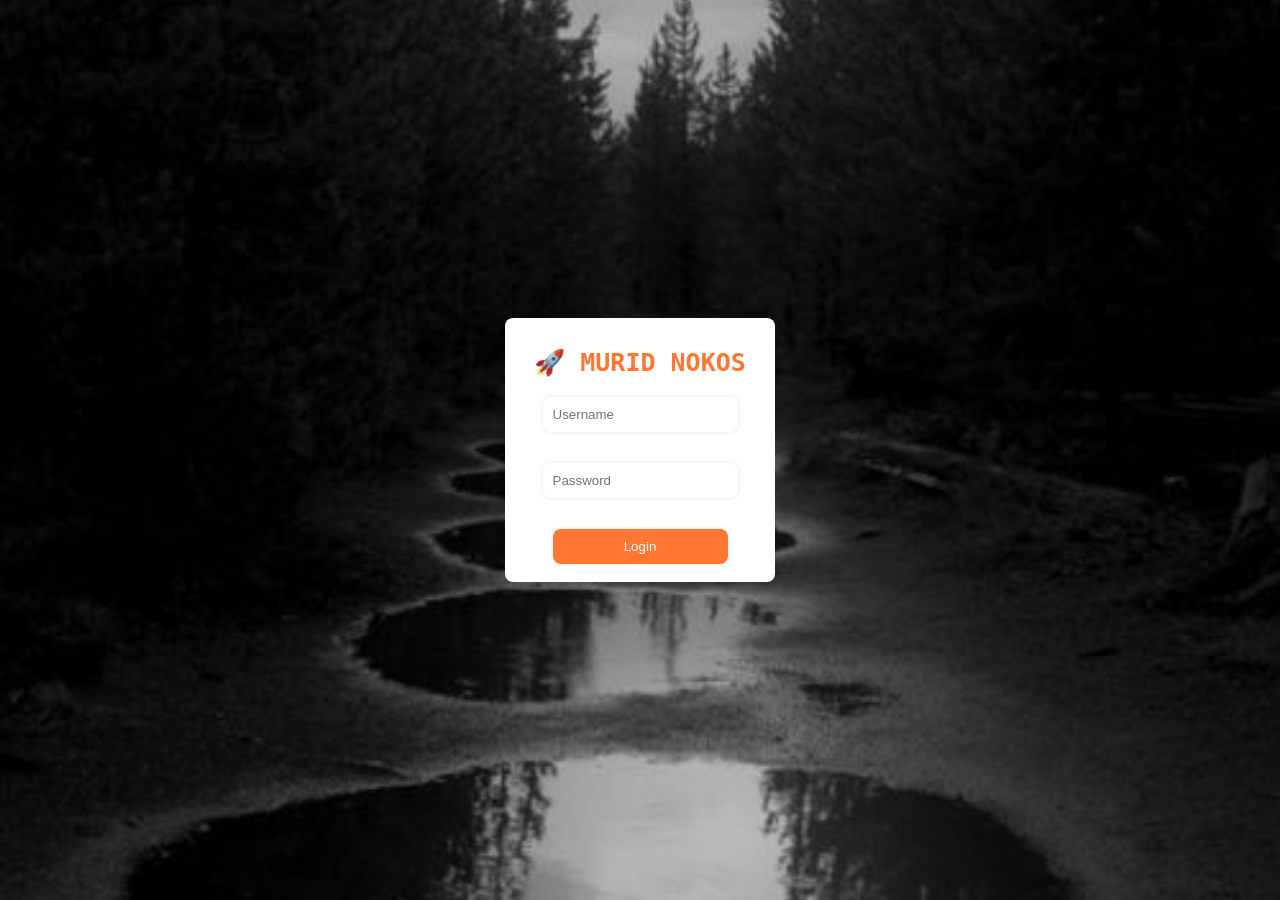
<file: index.html>
<!DOCTYPE html>
<html>
<head>
<meta charset="UTF-8">
<meta name="viewport" content="width=device-width, initial-scale=1">
<title>Created by @alyaaid</title>
    <style>
        body {
            margin: 0;
            padding: 0;
            height: 100vh;
            background-image: url('wlpp.jpg');
            display: flex;
            background-position: center;
            background-size: cover;
            justify-content: center;
            align-items: center;
            font-family: Monospace;
            overflow: hidden;
        }

        .login-container {
            width: 80%;
            max-width: 250px; /* Set max-width for better responsiveness */
            padding: 10px;
            background: #fff;
            border-radius: 8px;
            box-shadow: 0 0 8px rgba(0, 0, 0, 0.1);
            text-align: center;
            animation: fadeIn 1s ease-in-out;
        }

        .login-container h2 {
            margin-bottom: 12px;
            color: #ff7732;
            font-size: 25px;
            animation: slideIn 1s ease-in-out;
        }

        .login-container input {
            width: 70%; /* Make inputs take full width */
            padding: 10px;
            margin: 8px 0;
            border: none;
            border-radius: 8px;
            box-shadow: 0 0 5px rgba(0, 0, 0, 0.1);
            animation: slideIn 1s ease-in-out;
        }

        .login-container input[type='submit'] {
            background: #ff7732;
            color: #fff;
            cursor: pointer;
            animation: slideIn 1s ease-in-out;
        }
        
        @keyframes fadeIn {
            from {
                opacity: 0;
            }
            to {
                opacity: 1;
            }
        }

        @keyframes slideIn {
            from {
                transform: translateY(-50px);
                opacity: 0;
            }
            to {
                transform: translateY(0);
                opacity: 1;
            }
        }

        /* Media Query for responsiveness */
        @media (max-width: 768px) {
            .login-container {
                width: 90%;
            }
        }

        @media (max-width: 480px) {
            .login-container {
                width: 95%;
            }
        }
    </style>
</head>
<body>
    <div class="login-container">
        <h2>🚀 MURID NOKOS</h2>
        <form id="loginForm">
            <input type="text" id="username" name="username" placeholder="Username"><br><br>
            <input type="password" id="password" name="password" placeholder="Password"><br><br>
            <input type="submit" value="Login">
        </form>
        <p id="message" style="color: red; display: none;">Username or password is incorrect. Please try again.</p>
    </div>

    <script>
        document.getElementById('loginForm').addEventListener('submit', function(event) {
            event.preventDefault();
            var username = document.getElementById('username').value;
            var password = document.getElementById('password').value;

            // Check username and password
            if (username === 'user8829880' && password === 'root') {
                // Redirect to another page if username and password are correct
                window.location.href = 'blank.html';
            } else {
                // Display error message if username or password is incorrect
                document.getElementById('message').style.display = 'block';
            }
        });
    </script>
</body>
</html>
</file>
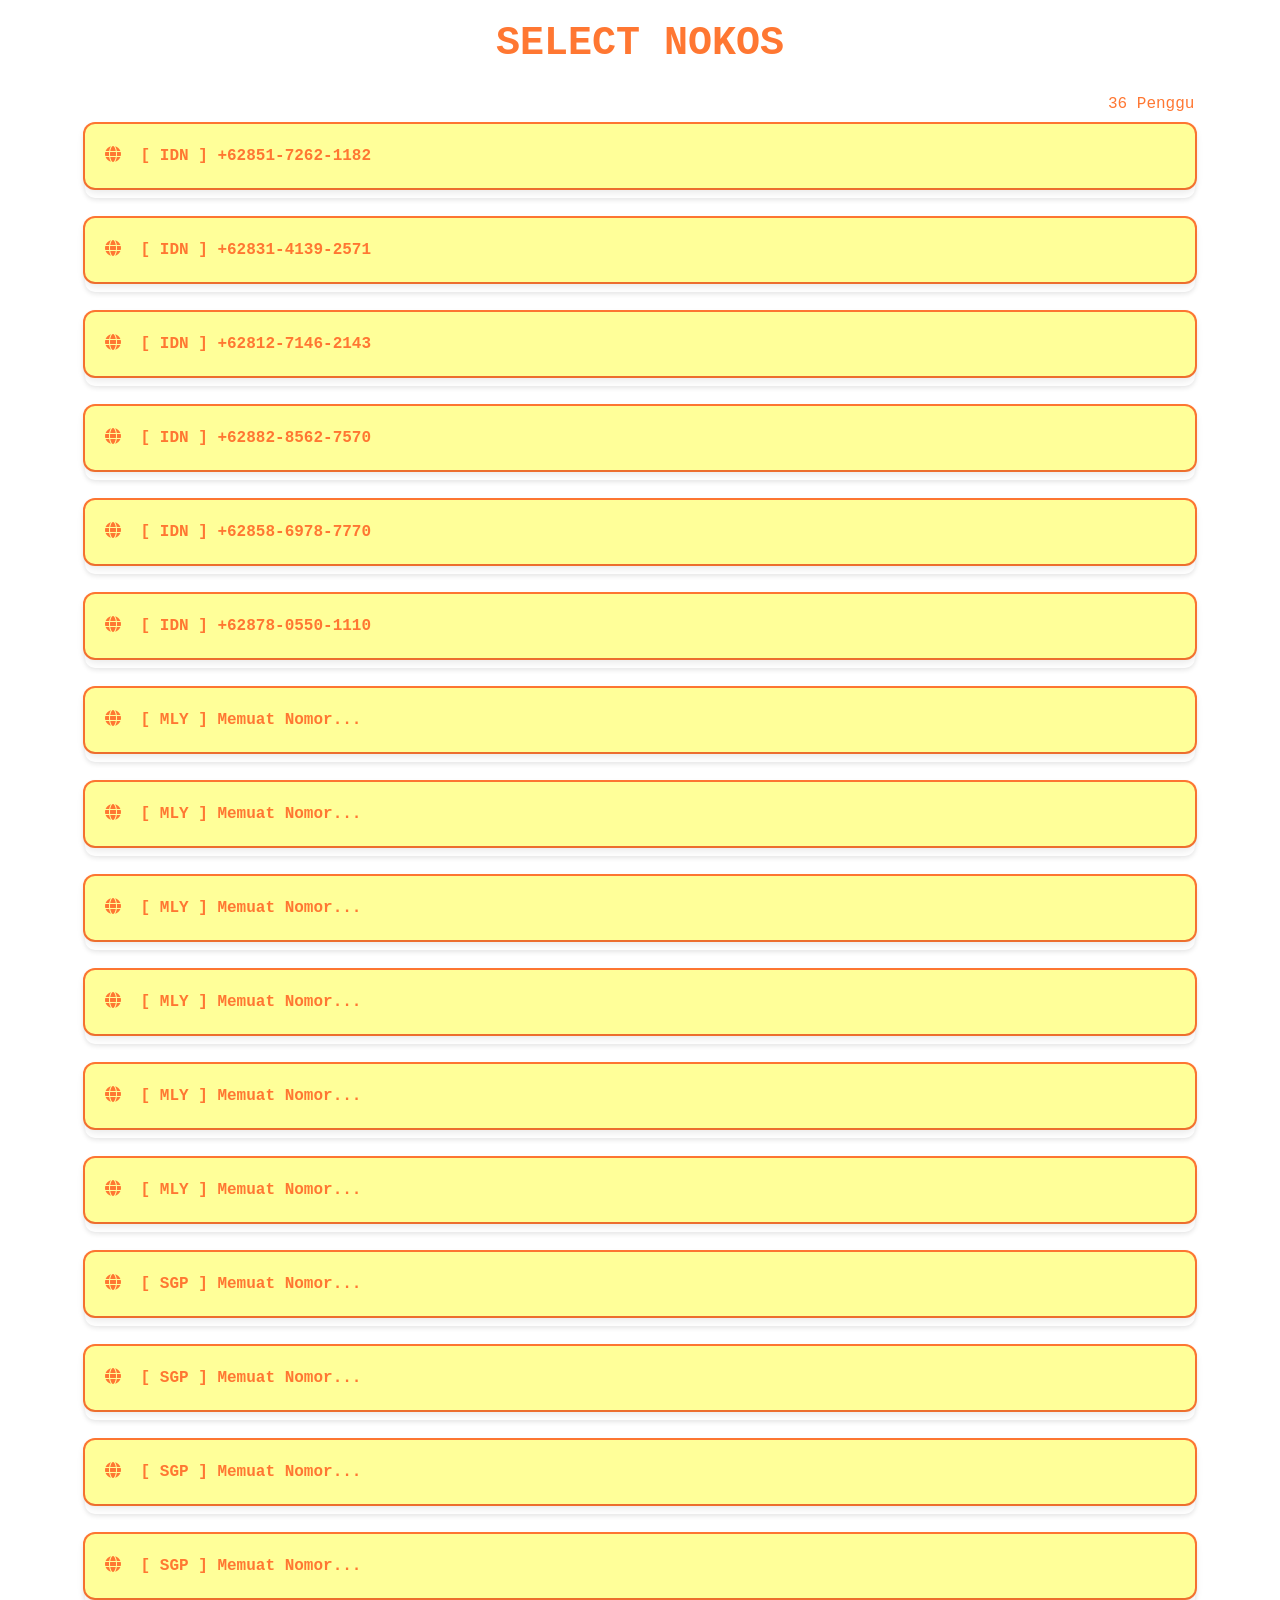
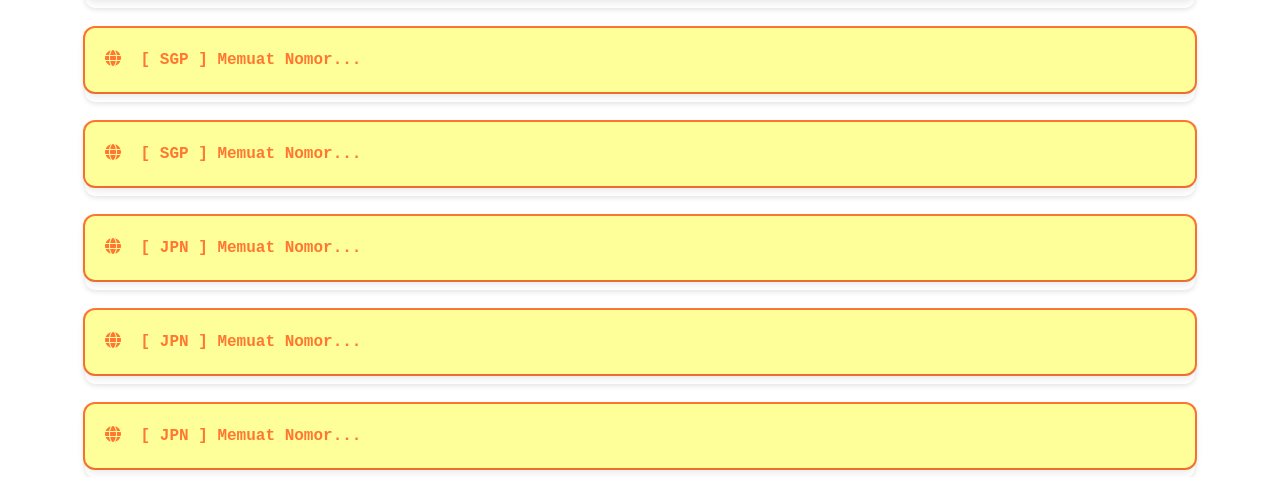
<file: blank.html>
<!DOCTYPE html>
<html lang="en">
<head>
    <meta charset="UTF-8">
    <meta name="viewport" content="width=device-wIDNth, initial-scale=1.0">
    <title>PANEL GACOR</title>
    <link rel="stylesheet" href="https://stackpath.bootstrapcdn.com/bootstrap/4.5.2/css/bootstrap.min.css">
    <link rel="stylesheet" href="https://cdnjs.cloudflare.com/ajax/libs/font-awesome/6.4.0/css/all.min.css" integrity="sha512-iecdLmaskl7CVkqk1w2/knoG80k332eYXYlOjLiPFYcKf8SZ8tsL+XRYnQu1vJz6+w4a7RDXgwp8GejB/hoaA==" crossorigin="anonymous" referrerpolicy="no-referrer" />
    <style>
        body {
            margin: 0;
            padding: 0;
            height: 100vh;
            background-color: #fff;
            display: flex;
            background-position: center;
            background-size: cover;
            justify-content: center;
            font-family: Monospace;
            color: #fff;
        }

        .container {
            padding-top: 20px;
        }

        .list-group {
            margin-bottom: 20px;
            border-radius: 10px;
            box-shadow: 0 2px 5px rgba(0, 0, 0, 0.1);
        }

        .list-group-item {
            border: none;
            padding: 20px;
            margin-bottom: 10px;
            background-color: #ff9;
            border-radius: 5px;
            transition: all 0.3s ease;
            /* Tambahkan stroke di sini */
            box-shadow: 0 4px 8px rgba(0, 0, 0, 0.1), 0 0 0 2px #ff7732; /* Stroke biru */
        }

        .list-group-item:hover {
            box-shadow: 0 4px 8px rgba(0, 0, 0, 0.1), 0 0 0 2px #ff7732; /* Stroke biru */
            transform: translateY(-2px);
        }

        .list-group-item a {
            color: #ff7732;
            text-decoration: none;
            font-weight: bold;
        }

        .list-group-item a:hover {
            text-decoration: underline;
        }

        .list-group-item i {
            margin-right: 10px;
            color: #ff7732;
        }

        h1 {
            font-weight: bold;
            margin-bottom: 30px;
            color: #ff7732;
        }
       marquee {
         color: #ff7732;
       }
    </style>
</head>
<body>
    <div class="container">
        <h1 class="text-center mb-4">SELECT NOKOS</h1>
<marquee>36 Pengguna Online, Please Don't Spam Otp, Real Owner @alyaaIDN!</marquee>        
<ul class="list-group">
<li class="list-group-item">
<a href="otp.html" target="_blank"><i class="fas fa-globe"></i>
[ IDN ] +62851-7262-1182</a>
            </li>          
        </ul>       
<ul class="list-group">
<li class="list-group-item">
<a href="otp.html" target="_blank"><i class="fas fa-globe"></i>
[ IDN ] +62831-4139-2571</a>
            </li>          
        </ul>          
<ul class="list-group">
<li class="list-group-item">
<a href="otp.html" target="_blank"><i class="fas fa-globe"></i>
[ IDN ] +62812-7146-2143</a>
            </li>          
        </ul>     
<ul class="list-group">
<li class="list-group-item">
<a href="otp.html" target="_blank"><i class="fas fa-globe"></i>
[ IDN ] +62882-8562-7570</a>
            </li>          
        </ul>          
<ul class="list-group">
<li class="list-group-item">
<a href="otp.html" target="_blank"><i class="fas fa-globe"></i>
[ IDN ] +62858-6978-7770</a>
            </li>          
        </ul>          
<ul class="list-group">
<li class="list-group-item">
<a href="otp.html" target="_blank"><i class="fas fa-globe"></i>
[ IDN ] +62878-0550-1110</a>
            </li>          
        </ul>          
<ul class="list-group">
<li class="list-group-item">
<a href="#" target="_blank"><i class="fas fa-globe"></i>
[ MLY ] Memuat Nomor...</a>
            </li>          
        </ul>         
<ul class="list-group">
<li class="list-group-item">
<a href="#" target="_blank"><i class="fas fa-globe"></i>
[ MLY ] Memuat Nomor...</a>
            </li>          
        </ul>          
<ul class="list-group">
<li class="list-group-item">
<a href="#" target="_blank"><i class="fas fa-globe"></i>
[ MLY ] Memuat Nomor...</a>
            </li>          
        </ul>          
<ul class="list-group">
<li class="list-group-item">
<a href="#" target="_blank"><i class="fas fa-globe"></i>
[ MLY ] Memuat Nomor...</a>
            </li>          
        </ul>         
<ul class="list-group">
<li class="list-group-item">
<a href="#" target="_blank"><i class="fas fa-globe"></i>
[ MLY ] Memuat Nomor...</a>
            </li>          
        </ul>         
<ul class="list-group">
<li class="list-group-item">
<a href="#" target="_blank"><i class="fas fa-globe"></i>
[ MLY ] Memuat Nomor...</a>
            </li>          
        </ul>
<ul class="list-group">
<li class="list-group-item">
<a href="#" target="_blank"><i class="fas fa-globe"></i>
[ SGP ] Memuat Nomor...</a>
            </li>          
        </ul>        
<ul class="list-group">
<li class="list-group-item">
<a href="#" target="_blank"><i class="fas fa-globe"></i>
[ SGP ] Memuat Nomor...</a>
            </li>          
        </ul>        
<ul class="list-group">
<li class="list-group-item">
<a href="#" target="_blank"><i class="fas fa-globe"></i>
[ SGP ] Memuat Nomor...</a>
            </li>          
        </ul>        
<ul class="list-group">
<li class="list-group-item">
<a href="#" target="_blank"><i class="fas fa-globe"></i>
[ SGP ] Memuat Nomor...</a>
            </li>          
        </ul>        
<ul class="list-group">
<li class="list-group-item">
<a href="#" target="_blank"><i class="fas fa-globe"></i>
[ SGP ] Memuat Nomor...</a>
            </li>          
        </ul>        
<ul class="list-group">
<li class="list-group-item">
<a href="#" target="_blank"><i class="fas fa-globe"></i>
[ SGP ] Memuat Nomor...</a>
            </li>          
        </ul>
<ul class="list-group">
<li class="list-group-item">
<a href="#" target="_blank"><i class="fas fa-globe"></i>
[ JPN ] Memuat Nomor...</a>
            </li>          
        </ul>        
<ul class="list-group">
<li class="list-group-item">
<a href="#" target="_blank"><i class="fas fa-globe"></i>
[ JPN ] Memuat Nomor...</a>
            </li>          
        </ul>        
<ul class="list-group">
<li class="list-group-item">
<a href="#" target="_blank"><i class="fas fa-globe"></i>
[ JPN ] Memuat Nomor...</a>
            </li>          
        </ul>        
    </div>
    <script src="https://code.jquery.com/jquery-3.5.1.slim.min.js"></script>
    <script src="https://cdn.jsdelivr.net/npm/popper.js@1.16.1/dist/umd/popper.min.js"></script>
    <script src="https://stackpath.bootstrapcdn.com/bootstrap/4.5.2/js/bootstrap.min.js"></script>
</body>
</html>
</file>
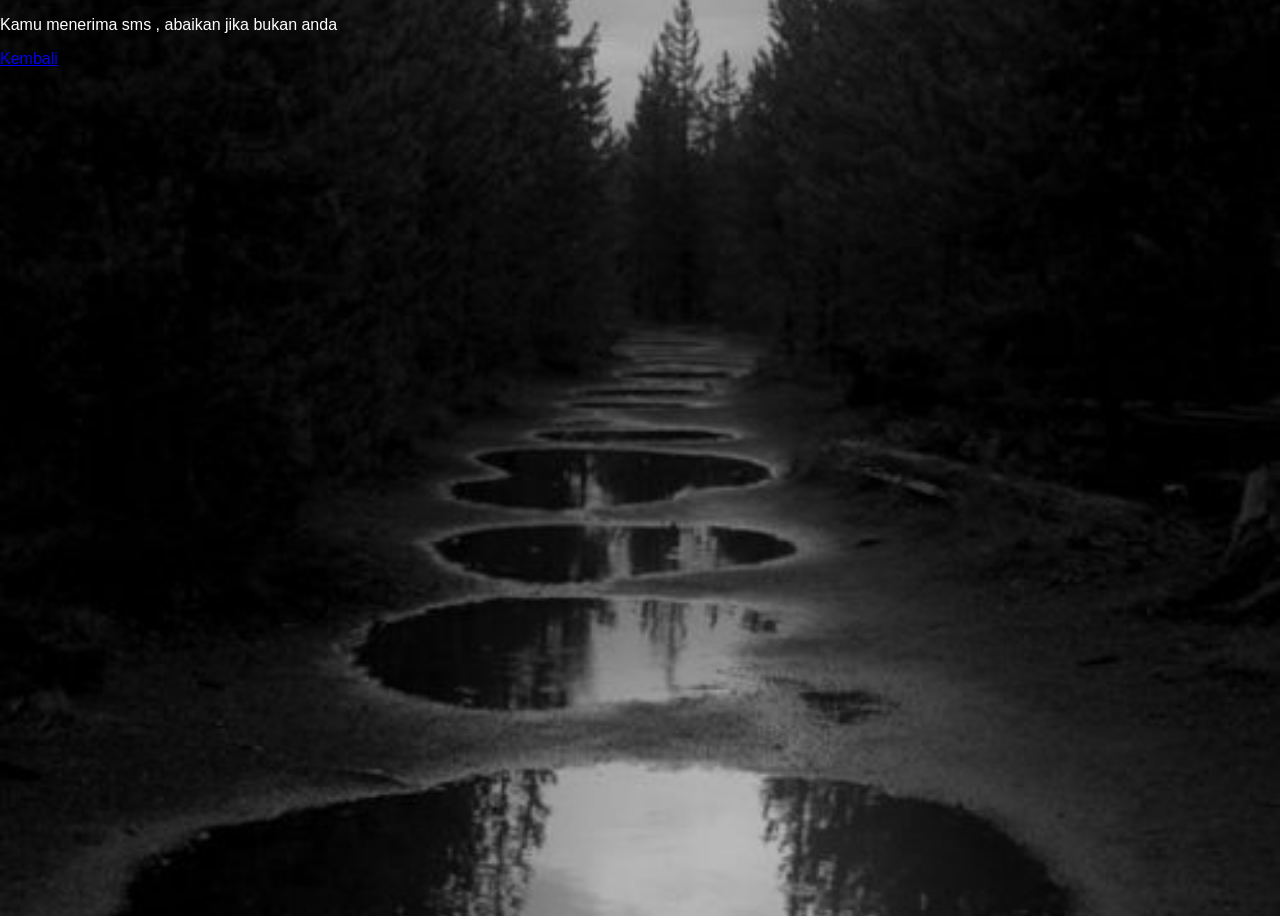
<file: otp.html>
<!DOCTYPE html>
<html>
<head>
  <meta charset="UTF-8">
  <meta name="viewport" content="width=device-width, initial-scale=1">
  <title>MESSAGES SERVER</title>
  <style>
  body {
  font-family: Arial, sans-serif;
    height: 100vh;
    margin: 0;
    background-image: url('wlpp.jpg');
    background-size: cover;
    background-position: center;}
    
    p {color: #ffff;}
  </style>
</head>

<body>
  <!--Kalimat-->
 <p><From Whatsapp> Kamu menerima sms , abaikan jika bukan anda</a>
 </body>
 <footer>
 <!--Tombol Kembali-->
 <a href="hal1.html">Kembali</a>
 </footer>
</html>
</file>
